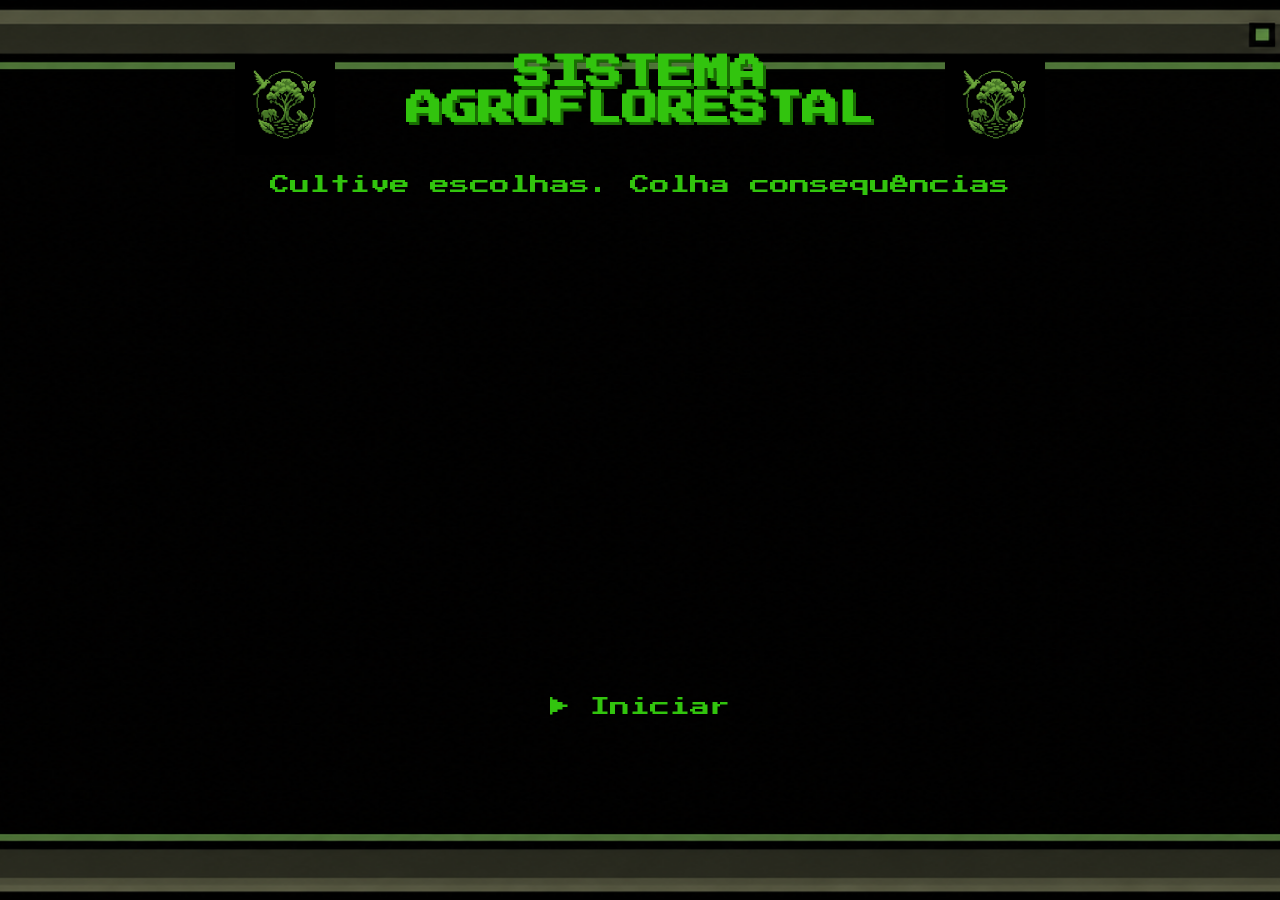
<file: index.html>
<!DOCTYPE html>
<html lang="en">

<head>
    <meta charset="UTF-8">
    <meta name="viewport" content="width=device-width, initial-scale=1.0">
    <title>Sistema Agroflorestal</title>
    <link rel="stylesheet" href="https://fonts.googleapis.com/css2?family=Press+Start+2P&display=swap">
    <link rel="stylesheet" href="hacker.css">
    <link rel="icon" href="img/favicon.png" type="image/png">
</head>

<body>
    <main class="container">
        <div class="titulo">
            <img src="img/logo.png" alt="" class="logo">
            <h1 class="titulo-texto">SISTEMA AGROFLORESTAL</h1>
            <img src="img/logo.png" alt="" class="logo">
        </div>

        <div class="mensagem" id="mensagem">
            <p class="instrucoes" id="instrucoes">Cultive escolhas. Colha consequências</p>
            <p class="instrucoes-dois" id="instrucoes-dois"></p>
            <p class="instrucoes-tres" id="instrucoes-tres"></p>
        </div>


        <div class="botoes" id="botoes">
            <button id="iniciar" class="iniciar">
                ▶ Iniciar
            </button>

            <button id="confirmar" class="confirmar">
                ✔ Confirmar
            </button>

            <p class="carregando piscando" id="carregando">CARREGANDO...</p>
            <p class="ciebp piscando" id="ciebp"> Desenvolvido por: CIEBP - Ângelo Mendes</p>
        </div>

    </main>




    <script src="hacker.js"></script>
</body>

</html>
</file>
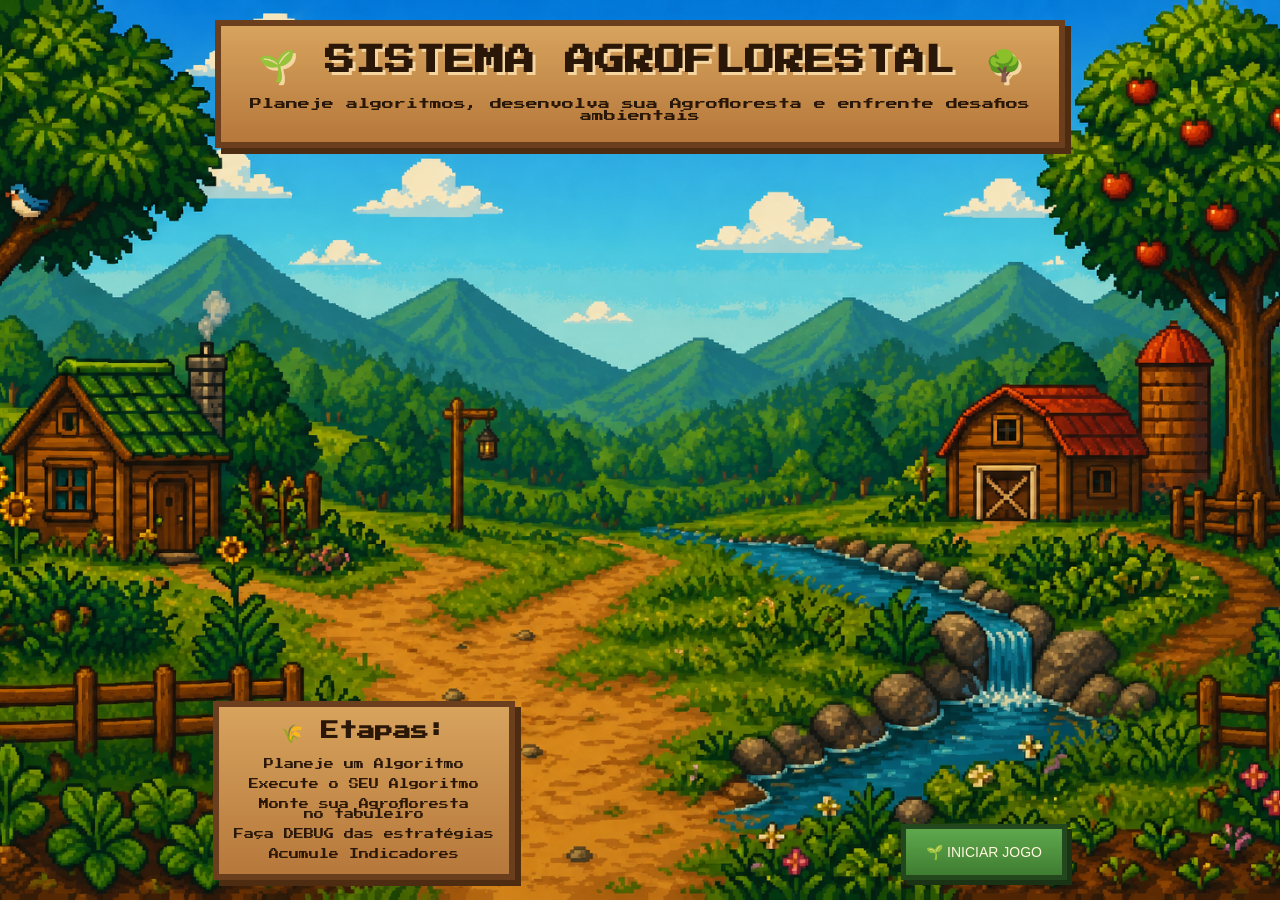
<file: inicio.html>
<!DOCTYPE html>
<html lang="en">

<head>
    <meta charset="UTF-8">
    <meta name="viewport" content="width=device-width, initial-scale=1.0">
    <title>Sistema Agroflorestal</title>
    <link rel="stylesheet" href="https://fonts.googleapis.com/css2?family=Press+Start+2P&display=swap">
    <link rel="stylesheet" href="style.css">
    <link rel="icon" href="img/favicon.png" type="image/png">
</head>

<body>
    <main class="container">
        <div class="placa placa-titulo">

            <h1>
                🌱 SISTEMA AGROFLORESTAL 🌳
            </h1>

            <p class="subtitulo"> Planeje algoritmos, desenvolva sua Agrofloresta e
                enfrente desafios ambientais </p>

            </div>

       
        <div class="inferior">
            <div class="placa placa-tutorial">
                <h2>
                    🌾 Etapas:
                </h2>

                <ul>
                    <li> Planeje um Algoritmo </li>

                    <li> Execute o SEU Algoritmo </li>

                    <li> Monte sua Agrofloresta <br> no tabuleiro </li>

                    <li> Faça DEBUG das estratégias </li>

                    <li> Acumule Indicadores </li>
                </ul>
            </div>

                <button id="botao-jogar" class="botao-jogar zoom"> 🌱 INICIAR JOGO </button>

        </div>

    </main>



    <script src="app.js"></script>
</body>

</html>
</file>
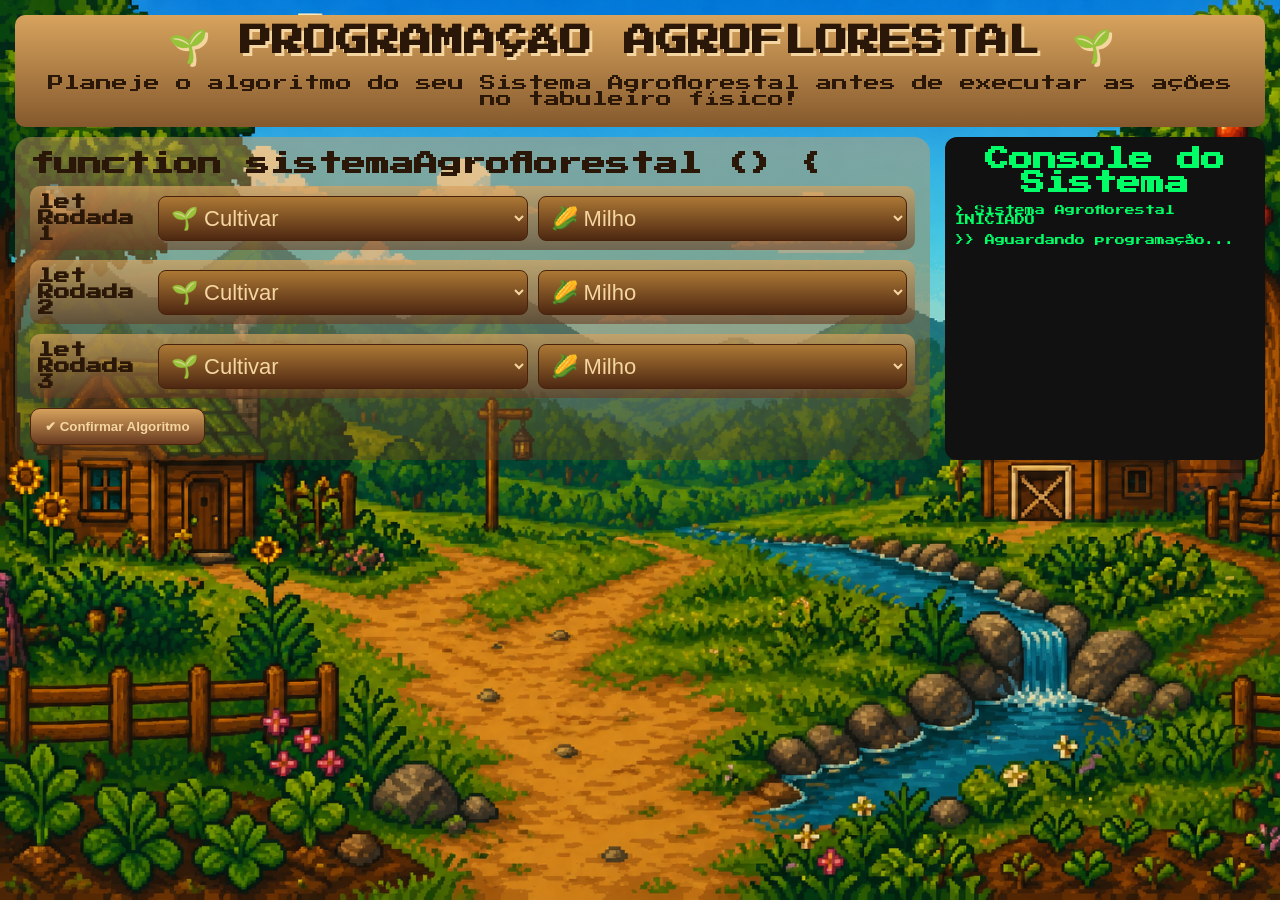
<file: jogo.html>
<!DOCTYPE html>
<html lang="en">

<head>
    <meta charset="UTF-8">
    <meta name="viewport" content="width=, initial-scale=1.0">
    <title> Programação Agroflorestal</title>
    <link rel="stylesheet" href="jogo.css">
    <link class="favicon" rel="icon" href="img/favicon.png" type="image/png">
    <link rel="stylesheet" href="https://fonts.googleapis.com/css2?family=Press+Start+2P&display=swap">
</head>

<body>

    <div class="titulo">
        <h1>🌱 PROGRAMAÇÃO AGROFLORESTAL 🌱</h1>
        <p class="subtitulo">
            Planeje o algoritmo do seu Sistema Agroflorestal antes de executar as ações no tabuleiro físico!
        </p>
    </div>


    <div class="container">


        <div class="painel">

            <h2>function sistemaAgroflorestal () {</h2>

            <div class="algoritmo">


                <div class="linha" id="linha0">

                    <div class="rodada" id="rodada0">
                        let Rodada 1
                    </div>

                    <select id="acao0">
                        <option value="Cultivar">🌱 Cultivar</option>
                        <option value="Integrar">👩‍🌾 Integrar</option>
                        <option value="Semear">🌴 Semear</option>
                    </select>

                    <select id="carta0">
                        <option value="Milho">🌽 Milho</option>
                        <option value="Soja">🫘 Soja</option>
                        <option value="Árvore">🌳 Árvore</option>
                        <option value="Vaca">🐄 Vaca</option>
                        <option value="Galinha">🐔 Galinha</option>
                    </select>

                </div>


                <div class="linha" id="linha1">

                    <div class="rodada" id="rodada1">
                        let Rodada 2
                    </div>

                    <select id="acao1">
                        <option value="Cultivar">🌱 Cultivar</option>
                        <option value="Integrar">👩‍🌾 Integrar</option>
                        <option value="Semear">🌴 Semear</option>
                    </select>

                    <select id="carta1">
                        <option value="Milho">🌽 Milho</option>
                        <option value="Soja">🫘 Soja</option>
                        <option value="Árvore">🌳 Árvore</option>
                        <option value="Vaca">🐄 Vaca</option>
                        <option value="Galinha">🐔 Galinha</option>
                    </select>

                </div>


                <div class="linha" id="linha2">

                    <div class="rodada" id="rodada2">
                        let Rodada 3
                    </div>

                    <select id="acao2">
                        <option value="Cultivar">🌱 Cultivar</option>
                        <option value="Integrar">👩‍🌾 Integrar</option>
                        <option value="Semear">🌴 Semear</option>
                    </select>

                    <select id="carta2">
                    </select>

                </div>

            </div>


            <div class="botoes-geral">
                <div class="botao-confirmar" id="botao-confirmar">
                    <button class="confirmar" id="confirmar">
                        ✔ Confirmar Algoritmo
                    </button>
                </div>

                <div class="botoes-jogo" id="botoes-jogo">
                    <button id="executar" class="executar">
                        ▶ Executar Próxima Linha
                    </button>

                    <button id="debug" class="debug">
                        🛠 Debug
                    </button>

                    <button id="reiniciar" class="reset">
                        🔄 Reiniciar
                    </button>

                </div>


            </div>

        </div>

        
        <div class="console" id="console">

            <h2 class="console-sub">Console do Sistema</h2>

            <div class="console-saida piscando" id="saida">

                <p> > Sistema Agroflorestal INICIADO</p><br>
                <p> >> Aguardando programação... </p><br><br>

            </div>
            
        </div>
    
    </div>


    <script src="jogo.js"></script>
</body>

</html>
</file>
<file: hacker.css>
*{
    margin:0;
    padding:0;
    box-sizing:border-box;
}


html, body{
    height:100vh;
    overflow:hidden;
}


body{
    display:flex;
    flex-direction:column;
    color: #32c40e; 
    background-image:url('img/tela-computador.png');
    background-size:cover;
    background-repeat:no-repeat;
    background-position:center;

    font-family:'Press Start 2P', monospace;

    padding:20px;
}


.container{
    display:flex;
    flex-direction:column;
    align-items: center;
    height:95%;
    margin-top: 15px;
}


.titulo{
    display: flex;
    padding:20px;
    width:100%;
    max-width:850px;
}


.titulo > h1{
    margin-bottom:10px;
    text-shadow:3px 3px #196d03;
    text-align: center;
    font-size: 36px;
}


.mensagem{
    text-align: center;
    width: 90%;
    height: 50%;
}


.mensagem > p{
font-size: 20px;
}

.subtitulo {
    text-align: center;
    font-size: 24px;
}


.amarelo {
    color: yellow
}


.vermelho {
    color: red;
}


.verde {
    color: #32c40e;
}


.botoes{
    display: flex;
    justify-content: space-between;
    align-items: flex-end;
    gap: 45px;
}


.carregando {
    margin-top: 135px;
    font-size: 20px;
}

.ciebp {
    margin-top: 135px;
    font-size: 6px;
    color: #d30fb5;
}

button {
    margin: 135px;
    background: none;
    color: #32c40e;
    border: none;
    font-family:'Press Start 2P', monospace;
    font-size: 20px;
    cursor: pointer;
}


button:hover {
    transform: scale(1.5);
}


.logo {
    height: 100px;
    width: 100px;
}

.piscando{
  animation:piscar 1s infinite;
}

@keyframes piscar{

  0%{opacity:1;}
  50%{opacity:0.2;}
  100%{opacity:1;}

}
</file>
<file: style.css>
*{
    margin:0;
    padding:0;
    box-sizing:border-box;
}


html, body{
    height:100vh;
    overflow:hidden;
}

body{
    display:flex;
    flex-direction:column;
    justify-content:space-between;

    background-image:url('img/background-index.png');
    background-size:cover;
    background-repeat:no-repeat;
    background-position:center;

    font-family:'Press Start 2P', monospace;

    padding:20px;
}


.container{
    display:flex;
    flex-direction:column;
    justify-content:space-between;
    height:100%;
}



.placa{
    background:linear-gradient(180deg, #d7a35d, #b6783b);
    border:6px solid #6b3f1d;
    box-shadow:6px 6px 0 #4d2c12;
    text-align:center;
    color:#2b1707;
}



.placa-titulo{
    padding:20px;
    width:100%;
    max-width:850px;
    align-self:center;
}

.placa-titulo > h1{
    font-size:30px;
    margin-bottom:10px;
    text-shadow:3px 3px #f5d6a0;
}

.subtitulo{
    font-size:12px;
    margin-top:15px;
}



.inferior{
    display:flex;
    justify-content:space-around;
    align-items:flex-end;
}



.placa-tutorial{
    padding:15px;
    display:flex;
    flex-direction:column;
    max-width:400px;
}

.placa-tutorial h2{
    font-size:18px;
    margin-bottom:15px;
}

.placa ul{
    list-style:none;
    display:flex;
    flex-direction:column;
    gap:10px;
}

.placa-tutorial li{
    font-size:10px;
}


.botao-jogar{
    text-decoration:none;
    color:#fff7dc;
    background:linear-gradient(180deg, #5fa84d, #3f7d31);
    border:5px solid #24481d;
    padding:15px 20px;
    font-size:14px;
    box-shadow:5px 5px 0 #193314;
    transition:0.15s;
    align-self:flex-end;
}


.botao-jogar:hover{
    transform:translateY(3px);
    box-shadow:2px 2px 0 #193314;
    cursor:pointer;
}


.zoom{
  animation:zoom 1.5s infinite;
}

@keyframes zoom{

  0%{scale:0.90;}
  50%{scale:1.3;}
  100%{scale:0.90;}

}
</file>
<file: jogo.css>
*{
  margin:0;
  padding:0;
  box-sizing:border-box;
}



html, body{
  height:100vh;
}

body{
  display:flex;
  flex-direction:column;
  font-family:'Press Start 2P', monospace;
  background-image:url('img/background-index.png');
  background-size:cover;
  background-repeat:no-repeat;
  padding:15px;
  color:#2b1707;
}


h1{
  text-align:center;
  margin-bottom:10px;
  text-shadow:3px 3px #f5d6a0;
}

.subtitulo{
  text-align:center;
  margin-bottom:10px;
}



.titulo{
  background:linear-gradient(180deg, #d7a35d, #85592d);
  padding:10px;
  border-radius:10px;
  margin-bottom:10px;
}



.container{
  display:grid;
  grid-template-columns:1fr 320px;
  gap:15px;
  overflow:hidden;
}



.painel{
  background:linear-gradient(180deg, #d7a25d77, #5c3d1f73);
  border-radius:16px;
  padding:15px;
  display:flex;
  flex-direction:column;
  overflow:hidden;

}

.painel > h2{
  margin-bottom:10px;
}




.algoritmo{
  display:flex;
  flex-direction:column;
  gap:10px;
  overflow-y:auto;
}



.linha{
  display:grid;
  grid-template-columns:110px 1fr 1fr;
  gap:10px;
  align-items:center;
  padding:8px;
  border-radius:10px;
  background:linear-gradient(180deg, #d7a25daf, #683a2096);
}



.linha.executando{
  border:2px solid #1c6615;
  background:linear-gradient(180deg, #5cb618af, #094b0e96);
}



.rodada{
  font-weight:bold;
}



select{
  padding:8px;
  border-radius:8px;
  border:1.5px solid #49220b;
  font-size:22px;
  cursor:pointer;
  background:linear-gradient(180deg, #ac7835, #4d2711);
  color:#f5d6a0;
}

select > option {
  background:linear-gradient(180deg, #ac7835, #4d2711);
}


.botoes-geral{
  display:flex;
  gap:10px;
  margin-top:10px;
}

button{
  border:1.5px solid #49220b;
  padding:10px 14px;
  border-radius:10px;
  cursor:pointer;
  font-weight:bold;
  transition:0.2s;

}


.botoes-jogo {
  display: flex;
  gap:30px;
}
.confirmar{
  background:linear-gradient(180deg, #d7a25d, #683a20);
  color:#f5d6a0;
}

.executar{
  background:linear-gradient(180deg, #5db618e5, #094b0edc);
  color:#f5d6a0;
}

.debug{
  background:linear-gradient(180deg, #f0ac4ee3, #7c5011);
  color:#f5d6a0;
}

.reset{
  background:linear-gradient(180deg, #d9534f, #77211e);
  color:#f5d6a0;
}

button:hover{
  transform:scale(1.05);
}


.console{
  background:#111;
  color:#00ff66;
  border-radius:12px;
  padding:10px;
  display:flex;
  flex-direction:column;
  height:100%;
  overflow-y: auto;

}

.console-sub{
  text-align:center;
  margin-bottom:10px;
}

.console-saida{
  overflow-y:auto;
  font-size:10px;
}

.evento{
  color:#ff6b6b;
  font-weight:bold;
}

.sucesso{
  color:#8aff8a;
}

.alerta{
  color:#ffe66d;
}

.aviso{
  color: #ff7c17;
}

.cursor-proibido{
  cursor:not-allowed;
}

.invisivel{
  display:none;
}

.piscando{
  animation:piscar 1s infinite;
}

@keyframes piscar{

  0%{opacity:1;}
  50%{opacity:0.2;}
  100%{opacity:1;}

}
</file>
